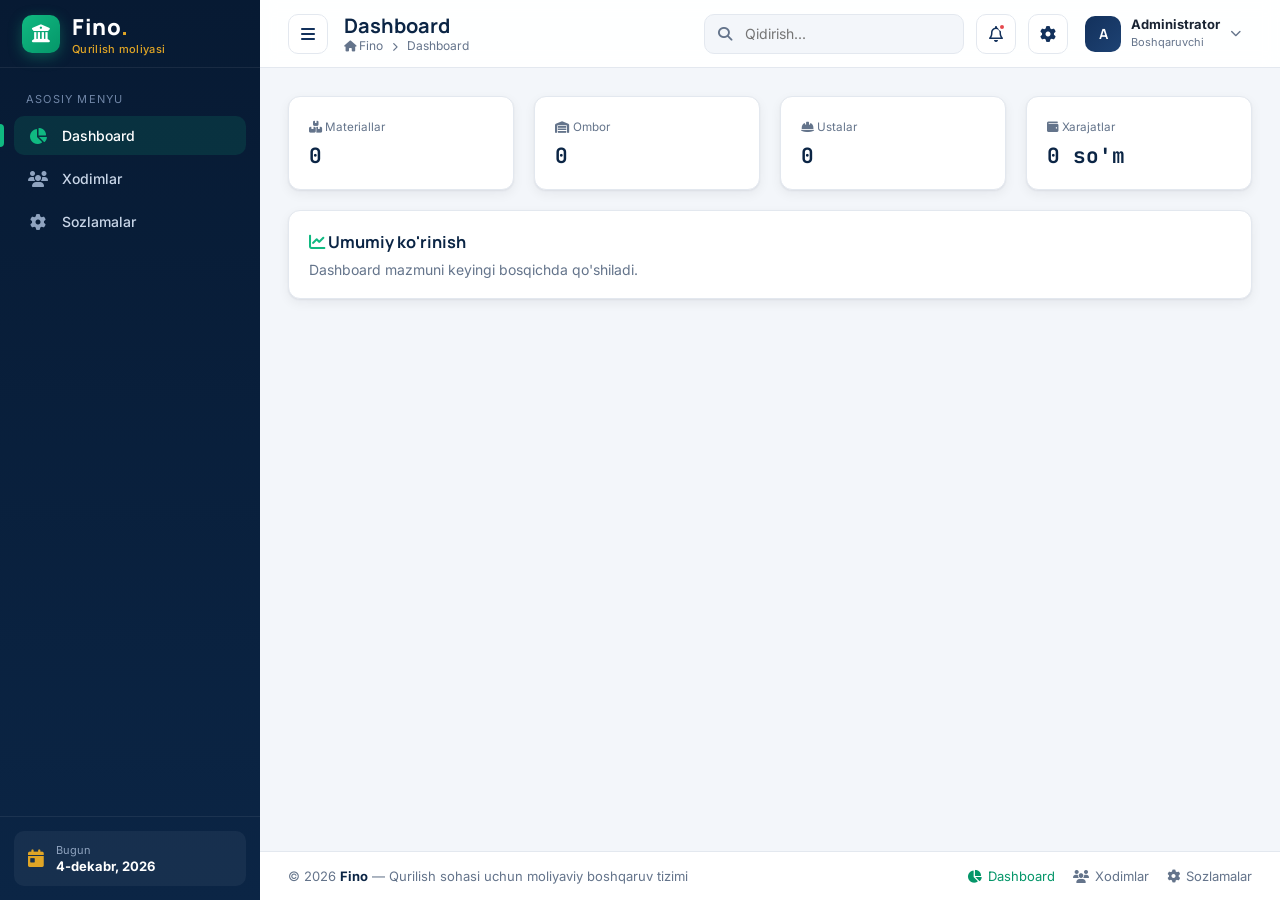
<file: fino/preview.html>
<!DOCTYPE html>
<html lang="uz">
<head>
  <base target="_top">
  <meta charset="UTF-8">
  <meta name="viewport" content="width=device-width, initial-scale=1">
  <title>Fino | Dashboard</title>

  <!-- Google Fonts: Manrope (sarlavhalar), Inter (matn), JetBrains Mono (raqamlar) -->
  <link rel="preconnect" href="https://fonts.googleapis.com">
  <link rel="preconnect" href="https://fonts.gstatic.com" crossorigin>
  <link href="https://fonts.googleapis.com/css2?family=Inter:wght@400;500;600&family=Manrope:wght@600;700;800&family=JetBrains+Mono:wght@500&display=swap" rel="stylesheet">

  <!-- Font Awesome -->
  <link rel="stylesheet" href="https://cdnjs.cloudflare.com/ajax/libs/font-awesome/6.5.2/css/all.min.css">

  <style>
    :root {
      /* Moliya uchun ranglar: chuqur navy + zumrad yashil + oltin aksent */
      --navy-900: #071A33;
      --navy-800: #0B2545;
      --navy-700: #13315C;
      --navy-600: #1D4273;
      --emerald:  #10B981;
      --emerald-d:#059669;
      --gold:     #E0A526;
      --danger:   #E5484D;
      --info:     #3B82F6;

      --bg:       #F3F6FA;
      --surface:  #FFFFFF;
      --border:   #E3E8EF;
      --text:     #1A2433;
      --muted:    #64748B;

      --sidebar-w: 260px;
      --sidebar-w-collapsed: 78px;
      --header-h: 68px;
      --radius: 12px;
      --shadow: 0 1px 2px rgba(16,24,40,.06), 0 4px 12px rgba(16,24,40,.06);
      --ease: .25s cubic-bezier(.4,0,.2,1);
    }

    * { box-sizing: border-box; margin: 0; padding: 0; }
    html, body { height: 100%; }
    body {
      font-family: 'Inter', system-ui, sans-serif;
      font-size: 14px;
      color: var(--text);
      background: var(--bg);
      -webkit-font-smoothing: antialiased;
    }
    a { color: inherit; text-decoration: none; }
    h1, h2, h3, h4 { font-family: 'Manrope', sans-serif; color: var(--navy-800); }
    .num { font-family: 'JetBrains Mono', monospace; }

    /* ================= SIDEBAR ================= */
    .sidebar {
      position: fixed; inset: 0 auto 0 0;
      width: var(--sidebar-w);
      background: linear-gradient(180deg, var(--navy-900) 0%, var(--navy-800) 100%);
      color: #C9D6E8;
      display: flex; flex-direction: column;
      z-index: 50;
      transition: width var(--ease), transform var(--ease);
    }
    .brand {
      height: var(--header-h);
      display: flex; align-items: center; gap: 12px;
      padding: 0 22px;
      border-bottom: 1px solid rgba(255,255,255,.07);
    }
    .brand-logo {
      flex: 0 0 38px; height: 38px; border-radius: 10px;
      display: grid; place-items: center;
      background: linear-gradient(135deg, var(--emerald), var(--emerald-d));
      color: #fff; font-size: 18px;
      box-shadow: 0 4px 14px rgba(16,185,129,.35);
    }
    .brand-name {
      font-family: 'Manrope', sans-serif; font-weight: 800; font-size: 22px;
      color: #fff; letter-spacing: .5px; white-space: nowrap;
    }
    .brand-name span { color: var(--gold); }
    .brand-sub { display: block; font-size: 11px; font-weight: 500; color: #8FA3BF; letter-spacing: .3px; font-family: 'Inter', sans-serif; }

    .nav { flex: 1; overflow-y: auto; padding: 18px 14px; }
    .nav-label {
      font-size: 11px; text-transform: uppercase; letter-spacing: 1.2px;
      color: #6F85A6; padding: 0 12px; margin: 6px 0 10px; white-space: nowrap;
    }
    .nav-link {
      position: relative;
      display: flex; align-items: center; gap: 14px;
      padding: 11px 14px; margin-bottom: 4px;
      border-radius: 10px;
      font-weight: 500; white-space: nowrap;
      transition: background var(--ease), color var(--ease);
    }
    .nav-link i { width: 20px; text-align: center; font-size: 16px; color: #8FA3BF; transition: color var(--ease); }
    .nav-link:hover { background: rgba(255,255,255,.06); color: #fff; }
    .nav-link:hover i { color: #fff; }
    .nav-link.active { background: rgba(16,185,129,.14); color: #fff; }
    .nav-link.active i { color: var(--emerald); }
    .nav-link.active::before {
      content: ''; position: absolute; left: -14px; top: 8px; bottom: 8px;
      width: 4px; border-radius: 0 4px 4px 0; background: var(--emerald);
    }

    .sidebar-footer { padding: 14px; border-top: 1px solid rgba(255,255,255,.07); }
    .sidebar-card {
      background: rgba(255,255,255,.05); border-radius: 10px; padding: 12px 14px;
      display: flex; align-items: center; gap: 12px; white-space: nowrap; overflow: hidden;
    }
    .sidebar-card i { color: var(--gold); font-size: 18px; }
    .sidebar-card small { display: block; color: #8FA3BF; font-size: 11px; }
    .sidebar-card strong { color: #fff; font-size: 13px; }

    /* Collapsed sidebar (desktop) */
    body.collapsed .sidebar { width: var(--sidebar-w-collapsed); }
    body.collapsed .brand { padding: 0 20px; }
    body.collapsed .brand-name,
    body.collapsed .nav-label,
    body.collapsed .nav-link span,
    body.collapsed .sidebar-card div { display: none; }
    body.collapsed .nav-link { justify-content: center; padding: 12px 0; }
    body.collapsed .sidebar-card { justify-content: center; }
    body.collapsed .main { margin-left: var(--sidebar-w-collapsed); }
    /* Tooltip for collapsed mode */
    body.collapsed .nav-link:hover::after {
      content: attr(data-title);
      position: absolute; left: calc(100% + 12px); top: 50%; transform: translateY(-50%);
      background: var(--navy-900); color: #fff; padding: 6px 10px; border-radius: 6px;
      font-size: 12px; box-shadow: var(--shadow);
    }

    /* ================= MAIN / HEADER ================= */
    .main {
      margin-left: var(--sidebar-w);
      min-height: 100vh;
      display: flex; flex-direction: column;
      transition: margin-left var(--ease);
    }
    .header {
      position: sticky; top: 0; z-index: 40;
      height: var(--header-h);
      background: rgba(255,255,255,.92);
      backdrop-filter: blur(8px);
      border-bottom: 1px solid var(--border);
      display: flex; align-items: center; gap: 16px;
      padding: 0 28px;
    }
    .icon-btn {
      width: 40px; height: 40px; border-radius: 10px;
      border: 1px solid var(--border); background: var(--surface);
      display: grid; place-items: center; cursor: pointer;
      color: var(--navy-700); font-size: 16px; position: relative;
      transition: background var(--ease), border-color var(--ease);
    }
    .icon-btn:hover { background: #EEF3F9; border-color: #CFD8E3; }
    .icon-btn .dot {
      position: absolute; top: 8px; right: 9px; width: 8px; height: 8px;
      background: var(--danger); border-radius: 50%; border: 2px solid #fff;
    }
    .page-heading h1 { font-size: 20px; line-height: 1.2; }
    .breadcrumb { font-size: 12px; color: var(--muted); }
    .breadcrumb a:hover { color: var(--emerald-d); }
    .breadcrumb i { font-size: 9px; margin: 0 6px; }

    .header-right { margin-left: auto; display: flex; align-items: center; gap: 12px; }
    .search {
      position: relative; width: 260px;
    }
    .search i { position: absolute; left: 14px; top: 50%; transform: translateY(-50%); color: var(--muted); }
    .search input {
      width: 100%; height: 40px; padding: 0 14px 0 40px;
      border: 1px solid var(--border); border-radius: 10px;
      font: inherit; background: var(--bg); outline: none;
      transition: border-color var(--ease), box-shadow var(--ease), background var(--ease);
    }
    .search input:focus { border-color: var(--emerald); background: #fff; box-shadow: 0 0 0 3px rgba(16,185,129,.15); }

    .user { position: relative; }
    .user-btn {
      display: flex; align-items: center; gap: 10px; cursor: pointer;
      padding: 4px 10px 4px 4px; border-radius: 10px; border: 1px solid transparent;
      background: none; font: inherit; color: inherit;
    }
    .user-btn:hover { background: var(--bg); border-color: var(--border); }
    .avatar {
      width: 36px; height: 36px; border-radius: 10px;
      background: linear-gradient(135deg, var(--navy-700), var(--navy-600));
      color: #fff; display: grid; place-items: center; font-weight: 700; font-family: 'Manrope', sans-serif;
    }
    .user-meta { text-align: left; line-height: 1.2; }
    .user-meta strong { display: block; font-size: 13px; }
    .user-meta small { color: var(--muted); font-size: 11px; }

    .dropdown {
      position: absolute; right: 0; top: calc(100% + 8px);
      min-width: 200px; background: #fff; border: 1px solid var(--border);
      border-radius: 10px; box-shadow: 0 12px 32px rgba(16,24,40,.12);
      padding: 6px; display: none;
    }
    .dropdown.open { display: block; }
    .dropdown a {
      display: flex; align-items: center; gap: 10px; padding: 9px 12px; border-radius: 8px;
    }
    .dropdown a:hover { background: var(--bg); }
    .dropdown a i { width: 16px; color: var(--muted); }
    .dropdown hr { border: 0; border-top: 1px solid var(--border); margin: 6px 0; }
    .dropdown .logout, .dropdown .logout i { color: var(--danger); }

    /* ================= CONTENT ================= */
    .content { flex: 1; padding: 28px; }

    /* Reusable components for page files */
    .card {
      background: var(--surface); border: 1px solid var(--border);
      border-radius: var(--radius); box-shadow: var(--shadow); padding: 20px;
    }
    .grid { display: grid; gap: 20px; }
    .grid-4 { grid-template-columns: repeat(4, minmax(0,1fr)); }
    .grid-2 { grid-template-columns: repeat(2, minmax(0,1fr)); }
    .btn {
      display: inline-flex; align-items: center; gap: 8px;
      height: 40px; padding: 0 16px; border-radius: 10px; border: 1px solid transparent;
      font: 600 14px 'Inter', sans-serif; cursor: pointer;
      transition: background var(--ease), box-shadow var(--ease);
    }
    .btn-primary { background: var(--emerald); color: #fff; }
    .btn-primary:hover { background: var(--emerald-d); box-shadow: 0 4px 12px rgba(16,185,129,.3); }
    .btn-outline { background: #fff; border-color: var(--border); color: var(--navy-700); }
    .btn-outline:hover { background: var(--bg); }
    .form-group { display: flex; flex-direction: column; gap: 6px; margin-bottom: 14px; }
    .form-group label { font-weight: 600; font-size: 13px; color: var(--navy-700); }
    .input-icon { position: relative; }
    .input-icon i { position: absolute; left: 12px; top: 50%; transform: translateY(-50%); color: var(--muted); }
    .input-icon input, .input-icon select {
      width: 100%; height: 40px; padding: 0 12px 0 36px;
      border: 1px solid var(--border); border-radius: 10px; font: inherit; outline: none; background: #fff;
    }
    .input-icon input:focus, .input-icon select:focus { border-color: var(--emerald); box-shadow: 0 0 0 3px rgba(16,185,129,.15); }

    /* ================= FOOTER ================= */
    .footer {
      border-top: 1px solid var(--border); background: var(--surface);
      padding: 16px 28px;
      display: flex; align-items: center; justify-content: space-between; gap: 16px; flex-wrap: wrap;
      color: var(--muted); font-size: 13px;
    }
    .footer strong { color: var(--navy-800); }
    .footer-links { display: flex; gap: 18px; flex-wrap: wrap; }
    .footer-links a { display: inline-flex; align-items: center; gap: 6px; }
    .footer-links a:hover, .footer-links a.active { color: var(--emerald-d); }

    /* ================= LOADER ================= */
    .loader {
      position: fixed; inset: 0; z-index: 100;
      background: rgba(243,246,250,.75); backdrop-filter: blur(2px);
      display: none; place-items: center;
    }
    .loader.show { display: grid; }
    .spinner {
      width: 46px; height: 46px; border-radius: 50%;
      border: 4px solid #D6E0EC; border-top-color: var(--emerald);
      animation: spin .8s linear infinite;
    }
    @keyframes spin { to { transform: rotate(360deg); } }

    .overlay { position: fixed; inset: 0; background: rgba(7,26,51,.45); z-index: 45; display: none; }

    /* ================= RESPONSIVE ================= */
    @media (max-width: 1100px) {
      .grid-4 { grid-template-columns: repeat(2, minmax(0,1fr)); }
      .search { width: 200px; }
    }
    @media (max-width: 860px) {
      .sidebar { transform: translateX(-100%); width: var(--sidebar-w) !important; }
      body.sidebar-open .sidebar { transform: none; }
      body.sidebar-open .overlay { display: block; }
      .main, body.collapsed .main { margin-left: 0; }
      body.collapsed .brand-name, body.collapsed .nav-label,
      body.collapsed .nav-link span, body.collapsed .sidebar-card div { display: initial; }
      body.collapsed .nav-link { justify-content: flex-start; padding: 11px 14px; }
      .search, .user-meta, .breadcrumb { display: none; }
      .header, .content, .footer { padding-left: 16px; padding-right: 16px; }
      .grid-2, .grid-4 { grid-template-columns: 1fr; }
    }
  </style>
</head>
<body>

  <!-- ================= SIDEBAR ================= -->
  <aside class="sidebar" id="sidebar">
    <a class="brand" href="#dashboard" data-page="dashboard">
      <div class="brand-logo"><i class="fa-solid fa-building-columns"></i></div>
      <div class="brand-name">Fino<span>.</span>
        <span class="brand-sub">Qurilish moliyasi</span>
      </div>
    </a>

    <nav class="nav">
      <div class="nav-label">Asosiy menyu</div>
      
        <a href="#dashboard"
           class="nav-link active"
           data-page="dashboard" data-title="Dashboard">
          <i class="fa-solid fa-chart-pie"></i>
          <span>Dashboard</span>
        </a>
      
        <a href="#xodimlar"
           class="nav-link "
           data-page="xodimlar" data-title="Xodimlar">
          <i class="fa-solid fa-users"></i>
          <span>Xodimlar</span>
        </a>
      
        <a href="#sozlamalar"
           class="nav-link "
           data-page="sozlamalar" data-title="Sozlamalar">
          <i class="fa-solid fa-gear"></i>
          <span>Sozlamalar</span>
        </a>
      
    </nav>

    <div class="sidebar-footer">
      <div class="sidebar-card">
        <i class="fa-solid fa-calendar-day"></i>
        <div>
          <small>Bugun</small>
          <strong id="todayDate">—</strong>
        </div>
      </div>
    </div>
  </aside>
  <div class="overlay" id="overlay"></div>

  <!-- ================= MAIN ================= -->
  <div class="main">

    <!-- HEADER -->
    <header class="header">
      <button class="icon-btn" id="menuToggle" title="Menyu">
        <i class="fa-solid fa-bars"></i>
      </button>

      <div class="page-heading">
        <h1>Dashboard</h1>
        <div class="breadcrumb">
          <a href="#dashboard" data-page="dashboard"><i class="fa-solid fa-house" style="font-size:11px;margin:0"></i> Fino</a>
          <i class="fa-solid fa-chevron-right"></i>
          <span>Dashboard</span>
        </div>
      </div>

      <div class="header-right">
        <div class="search">
          <i class="fa-solid fa-magnifying-glass"></i>
          <input type="text" id="globalSearch" placeholder="Qidirish...">
        </div>
        <button class="icon-btn" title="Bildirishnomalar">
          <i class="fa-regular fa-bell"></i><span class="dot"></span>
        </button>
        <a class="icon-btn" href="#sozlamalar" data-page="sozlamalar" title="Sozlamalar">
          <i class="fa-solid fa-gear"></i>
        </a>

        <div class="user">
          <button class="user-btn" id="userBtn">
            <div class="avatar">A</div>
            <div class="user-meta">
              <strong>Administrator</strong>
              <small>Boshqaruvchi</small>
            </div>
            <i class="fa-solid fa-chevron-down" style="font-size:11px;color:var(--muted)"></i>
          </button>
          <div class="dropdown" id="userDropdown">
            
              <a href="#dashboard" data-page="dashboard">
                <i class="fa-solid fa-chart-pie"></i>Dashboard
              </a>
            
              <a href="#xodimlar" data-page="xodimlar">
                <i class="fa-solid fa-users"></i>Xodimlar
              </a>
            
              <a href="#sozlamalar" data-page="sozlamalar">
                <i class="fa-solid fa-gear"></i>Sozlamalar
              </a>
            
            <hr>
            <a href="#" class="logout"><i class="fa-solid fa-right-from-bracket"></i>Chiqish</a>
          </div>
        </div>
      </div>
    </header>

    <!-- PAGE CONTENT (tanlangan sahifa shu yerga joylanadi) -->
    <main class="content" id="content">
      <!-- Dashboard sahifasi: template.html ichiga include() orqali joylanadi -->
<div class="grid grid-4">
  <div class="card"><small style="color:var(--muted)"><i class="fa-solid fa-boxes-stacked"></i> Materiallar</small><h2 class="num" style="margin-top:8px">0</h2></div>
  <div class="card"><small style="color:var(--muted)"><i class="fa-solid fa-warehouse"></i> Ombor</small><h2 class="num" style="margin-top:8px">0</h2></div>
  <div class="card"><small style="color:var(--muted)"><i class="fa-solid fa-helmet-safety"></i> Ustalar</small><h2 class="num" style="margin-top:8px">0</h2></div>
  <div class="card"><small style="color:var(--muted)"><i class="fa-solid fa-wallet"></i> Xarajatlar</small><h2 class="num" style="margin-top:8px">0 so'm</h2></div>
</div>
<div class="card" style="margin-top:20px">
  <h3><i class="fa-solid fa-chart-line" style="color:var(--emerald)"></i> Umumiy ko'rinish</h3>
  <p style="color:var(--muted);margin-top:8px">Dashboard mazmuni keyingi bosqichda qo'shiladi.</p>
</div>

    </main>

    <!-- FOOTER -->
    <footer class="footer">
      <div>&copy; 2026 <strong>Fino</strong> — Qurilish sohasi uchun moliyaviy boshqaruv tizimi</div>
      <div class="footer-links">
        
          <a href="#dashboard" data-page="dashboard"
             class="active">
            <i class="fa-solid fa-chart-pie"></i>Dashboard
          </a>
        
          <a href="#xodimlar" data-page="xodimlar"
             class="">
            <i class="fa-solid fa-users"></i>Xodimlar
          </a>
        
          <a href="#sozlamalar" data-page="sozlamalar"
             class="">
            <i class="fa-solid fa-gear"></i>Sozlamalar
          </a>
        
      </div>
    </footer>
  </div>

  <div class="loader" id="loader"><div class="spinner"></div></div>

  <script>
    (function () {
      var body = document.body;
      var MOBILE = 860;

      // Saqlangan sidebar holati (desktop)
      try { if (localStorage.getItem('fino-collapsed') === '1') body.classList.add('collapsed'); } catch (e) {}

      // Sidebar toggle: desktopda yig'ish, mobilda ochish/yopish
      document.getElementById('menuToggle').addEventListener('click', function () {
        if (window.innerWidth <= MOBILE) {
          body.classList.toggle('sidebar-open');
        } else {
          body.classList.toggle('collapsed');
          try { localStorage.setItem('fino-collapsed', body.classList.contains('collapsed') ? '1' : '0'); } catch (e) {}
        }
      });
      document.getElementById('overlay').addEventListener('click', function () {
        body.classList.remove('sidebar-open');
      });

      // Foydalanuvchi menyusi
      var userBtn = document.getElementById('userBtn');
      var dropdown = document.getElementById('userDropdown');
      userBtn.addEventListener('click', function (e) {
        e.stopPropagation();
        dropdown.classList.toggle('open');
      });
      document.addEventListener('click', function () { dropdown.classList.remove('open'); });

      // Navigatsiya: barcha [data-page] havolalari web-app URL orqali o'tadi.
      // Apps Script iframe ichida ishlaydi, shuning uchun window.top ishlatiladi.
      document.querySelectorAll('a[data-page]').forEach(function (link) {
        link.addEventListener('click', function (e) {
          var href = link.getAttribute('href');
          if (!href || e.ctrlKey || e.metaKey || e.shiftKey) return; // yangi tabda ochishga ruxsat
          e.preventDefault();
          document.getElementById('loader').classList.add('show');
          window.top.location.href = href;
        });
      });

      // Bugungi sana
      var d = new Date();
      var months = ['yanvar','fevral','mart','aprel','may','iyun','iyul','avgust','sentabr','oktabr','noyabr','dekabr'];
      document.getElementById('todayDate').textContent = d.getDate() + '-' + months[d.getMonth()] + ', ' + d.getFullYear();
    })();

    /** Raqamlarni so'm formatida chiqarish uchun umumiy yordamchi (sahifalarda ishlatish uchun). */
    function formatMoney(n) {
      return new Intl.NumberFormat('uz-UZ').format(Math.round(Number(n) || 0)) + " so'm";
    }
  </script>
</body>
</html>
</file>
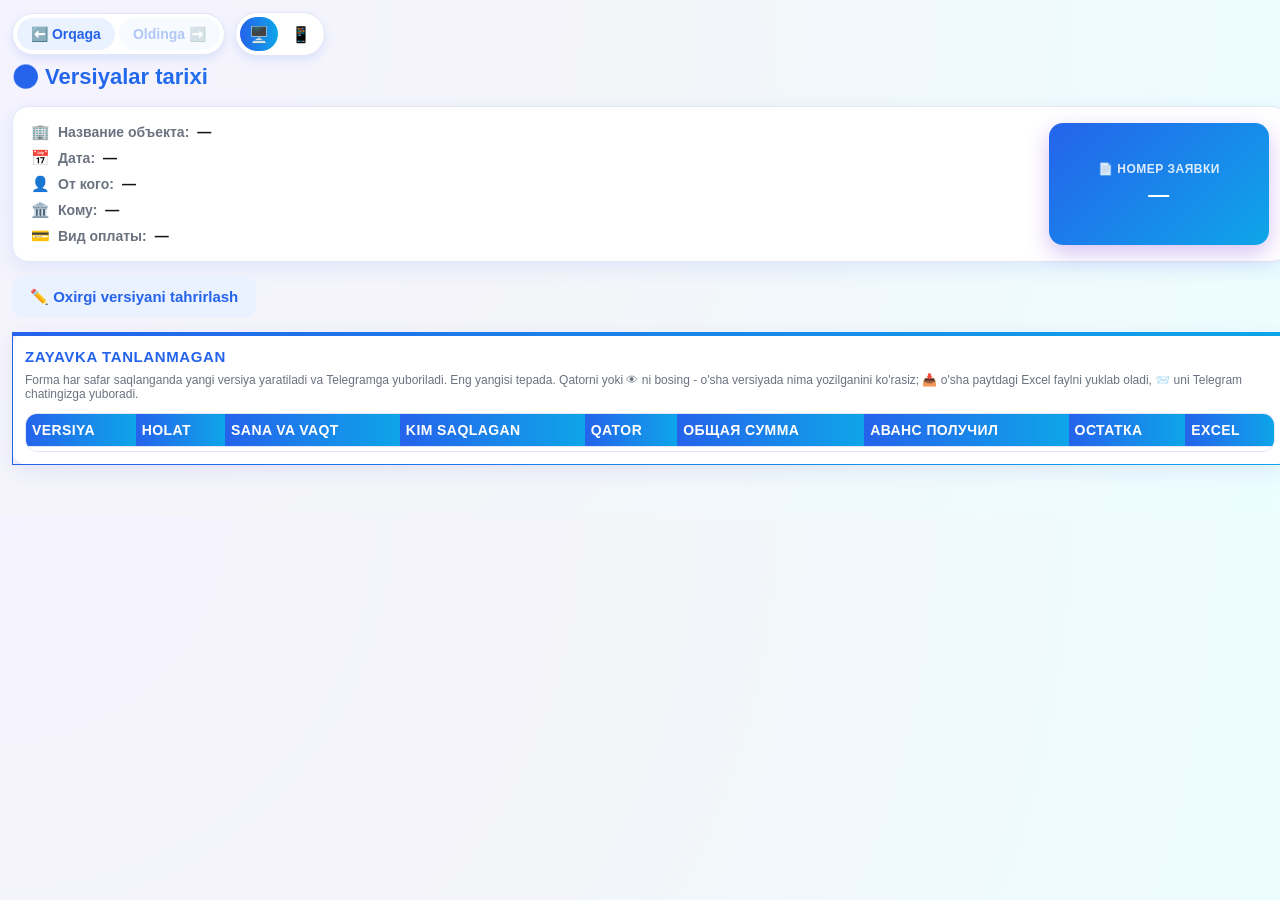
<file: zayavka-bot/webapp/history.html>
<!DOCTYPE html>
<html lang="uz">
<head>
<meta charset="UTF-8" />
<meta name="viewport" content="width=device-width, initial-scale=1.0, maximum-scale=1.0, user-scalable=no" />
<title>Versiyalar tarixi</title>
<script src="https://telegram.org/js/telegram-web-app.js"></script>
<link rel="stylesheet" href="css/style.css?v=42" />
</head>
<body>
<div class="page wide">

  <div class="view-toggle-row">
    <div class="nav-buttons">
      <button type="button" class="nav-btn" id="navBackBtn" title="Oldingi sahifaga qaytish">⬅️ Orqaga</button>
      <button type="button" class="nav-btn" id="navForwardBtn" title="Keyingi sahifaga o'tish">Oldinga ➡️</button>
    </div>
    <div class="view-toggle">
      <button type="button" class="view-btn" id="viewDesktopBtn" title="Kompyuter versiyasi">🖥️</button>
      <button type="button" class="view-btn" id="viewMobileBtn" title="Mobil versiya">📱</button>
    </div>
  </div>

  <h1>🕘 Versiyalar tarixi</h1>

  <div class="summary-card">
    <div class="summary-fields">
      <div class="s-field"><span class="s-icon">🏢</span><span class="s-label">Название объекта:</span><span class="s-value" id="hObject">—</span></div>
      <div class="s-field"><span class="s-icon">📅</span><span class="s-label">Дата:</span><span class="s-value" id="hDate">—</span></div>
      <div class="s-field"><span class="s-icon">👤</span><span class="s-label">От кого:</span><span class="s-value" id="hFrom">—</span></div>
      <div class="s-field"><span class="s-icon">🏛️</span><span class="s-label">Кому:</span><span class="s-value" id="hKomu">—</span></div>
      <div class="s-field"><span class="s-icon">💳</span><span class="s-label">Вид оплаты:</span><span class="s-value" id="hPayment">—</span></div>
    </div>
    <div class="number-box">
      <div class="number-label">📄 Номер заявки</div>
      <div class="value" id="hNumber">—</div>
    </div>
  </div>

  <div class="actions-row" style="margin:0 0 14px;">
    <button class="btn btn-secondary" id="editBtn" type="button">✏️ Oxirgi versiyani tahrirlash</button>
  </div>

  <div class="card table-card">
    <h2 id="versionCount">Yuklanmoqda...</h2>
    <p class="hint">Forma har safar saqlanganda yangi versiya yaratiladi va Telegramga yuboriladi. Eng yangisi tepada. Qatorni yoki 👁 ni bosing - o'sha versiyada nima yozilganini ko'rasiz; 📥 o'sha paytdagi Excel faylni yuklab oladi, 📨 uni Telegram chatingizga yuboradi.</p>
    <div class="table-wrap">
      <table id="versionTable">
        <thead>
          <tr>
            <th>Versiya</th>
            <th>Holat</th>
            <th>Sana va vaqt</th>
            <th>Kim saqlagan</th>
            <th>Qator</th>
            <th>Общая сумма</th>
            <th>Аванс получил</th>
            <th>Остатка</th>
            <th>Excel</th>
          </tr>
        </thead>
        <tbody id="versionBody"></tbody>
      </table>
    </div>
    <div class="scroll-hint">👉 Jadvalni to'liq ko'rish uchun chapga-o'ngga suring</div>
  </div>
</div>

<script src="js/common.js?v=37"></script>
<script src="js/history.js?v=2"></script>
</body>
</html>
</file>
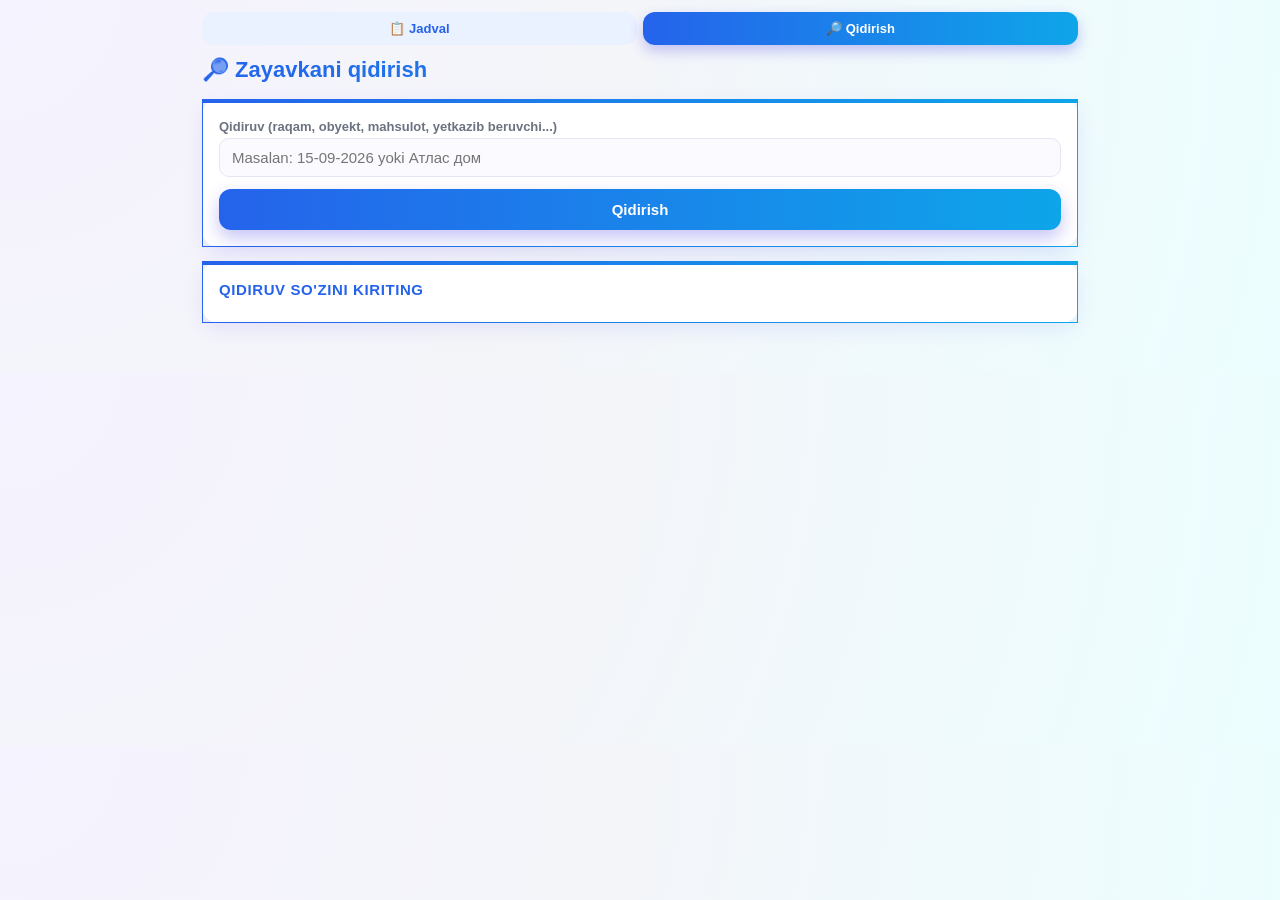
<file: zayavka-bot/webapp/search.html>
<!DOCTYPE html>
<html lang="uz">
<head>
<meta charset="UTF-8" />
<meta name="viewport" content="width=device-width, initial-scale=1.0, maximum-scale=1.0, user-scalable=no" />
<title>Zayavkani qidirish</title>
<script src="https://telegram.org/js/telegram-web-app.js"></script>
<link rel="stylesheet" href="css/style.css?v=4" />
</head>
<body>
<div class="page">

  <div class="tabs">
    <a href="table.html">📋 Jadval</a>
    <a class="active" href="search.html">🔎 Qidirish</a>
  </div>

  <h1>🔎 Zayavkani qidirish</h1>

  <div class="card">
    <div class="field">
      <label>Qidiruv (raqam, obyekt, mahsulot, yetkazib beruvchi...)</label>
      <input type="text" id="searchInput" placeholder="Masalan: 15-09-2026 yoki Атлас дом" />
    </div>
    <div class="actions-row">
      <button class="btn btn-primary" id="searchBtn" type="button">Qidirish</button>
    </div>
  </div>

  <div class="card">
    <h2 id="resultCount">Qidiruv so'zini kiriting</h2>
    <div id="listContainer"></div>
  </div>
</div>

<div class="modal-backdrop" id="modalBackdrop">
  <div class="modal">
    <button class="modal-close" id="modalClose">✕</button>
    <div id="modalContent"></div>
  </div>
</div>

<script src="js/common.js?v=37"></script>
<script src="js/search.js?v=4"></script>
</body>
</html>
</file>
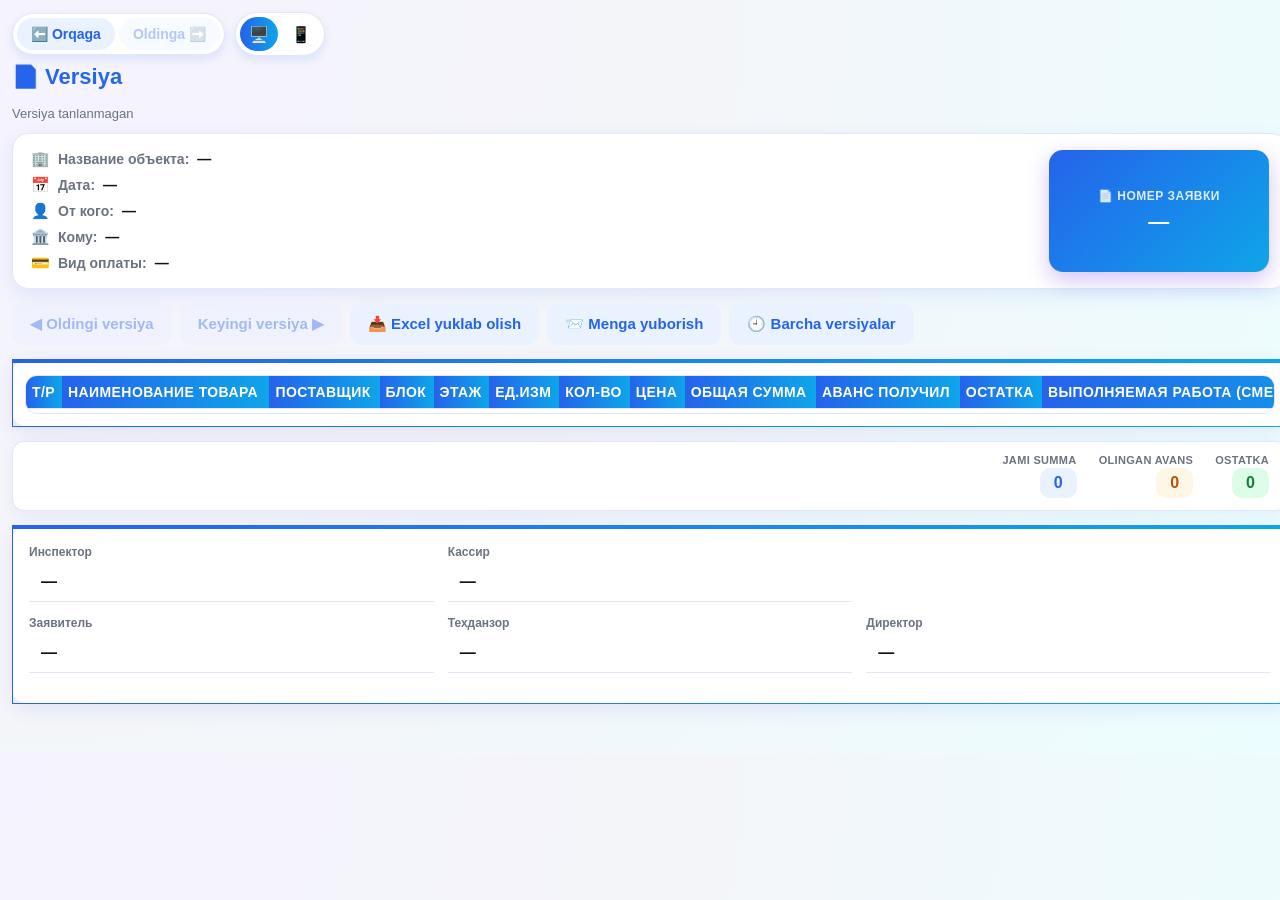
<file: zayavka-bot/webapp/version.html>
<!DOCTYPE html>
<html lang="uz">
<head>
<meta charset="UTF-8" />
<meta name="viewport" content="width=device-width, initial-scale=1.0, maximum-scale=1.0, user-scalable=no" />
<title>Versiya</title>
<script src="https://telegram.org/js/telegram-web-app.js"></script>
<link rel="stylesheet" href="css/style.css?v=42" />
</head>
<body>
<div class="page wide">

  <div class="view-toggle-row">
    <div class="nav-buttons">
      <button type="button" class="nav-btn" id="navBackBtn" title="Oldingi sahifaga qaytish">⬅️ Orqaga</button>
      <button type="button" class="nav-btn" id="navForwardBtn" title="Keyingi sahifaga o'tish">Oldinga ➡️</button>
    </div>
    <div class="view-toggle">
      <button type="button" class="view-btn" id="viewDesktopBtn" title="Kompyuter versiyasi">🖥️</button>
      <button type="button" class="view-btn" id="viewMobileBtn" title="Mobil versiya">📱</button>
    </div>
  </div>

  <h1 id="pageTitle">📄 Versiya</h1>
  <p class="version-meta" id="versionMeta">Yuklanmoqda...</p>

  <div class="summary-card">
    <div class="summary-fields">
      <div class="s-field"><span class="s-icon">🏢</span><span class="s-label">Название объекта:</span><span class="s-value" id="hObject">—</span></div>
      <div class="s-field"><span class="s-icon">📅</span><span class="s-label">Дата:</span><span class="s-value" id="hDate">—</span></div>
      <div class="s-field"><span class="s-icon">👤</span><span class="s-label">От кого:</span><span class="s-value" id="hFrom">—</span></div>
      <div class="s-field"><span class="s-icon">🏛️</span><span class="s-label">Кому:</span><span class="s-value" id="hKomu">—</span></div>
      <div class="s-field"><span class="s-icon">💳</span><span class="s-label">Вид оплаты:</span><span class="s-value" id="hPayment">—</span></div>
    </div>
    <div class="number-box">
      <div class="number-label">📄 Номер заявки</div>
      <div class="value" id="hNumber">—</div>
    </div>
  </div>

  <div class="version-step">
    <button class="btn btn-secondary" id="prevVerBtn" type="button">◀ Oldingi versiya</button>
    <button class="btn btn-secondary" id="nextVerBtn" type="button">Keyingi versiya ▶</button>
    <button class="btn btn-secondary" id="downloadBtn" type="button">📥 Excel yuklab olish</button>
    <button class="btn btn-secondary" id="sendBtn" type="button">📨 Menga yuborish</button>
    <button class="btn btn-secondary" id="historyBtn" type="button">🕘 Barcha versiyalar</button>
  </div>

  <div class="card table-card">
    <div class="table-wrap">
      <table id="versionItemsTable">
        <thead>
          <tr>
            <th>т/р</th>
            <th>Наименование товара</th>
            <th>Поставщик</th>
            <th>Блок</th>
            <th>Этаж</th>
            <th>Ед.изм</th>
            <th>Кол-во</th>
            <th>Цена</th>
            <th>Общая сумма</th>
            <th>Аванс получил</th>
            <th>Остатка</th>
            <th>Выполняемая работа (сметная группа)</th>
            <th>Комментарие</th>
          </tr>
        </thead>
        <tbody id="itemsBody"></tbody>
      </table>
    </div>
    <div class="scroll-hint">👉 Jadvalni to'liq ko'rish uchun chapga-o'ngga suring</div>
  </div>

  <div class="totals-bar">
    <div class="totals-item">
      <span class="totals-item-label">Jami summa</span>
      <span class="totals-value" id="totalSumma">0</span>
    </div>
    <div class="totals-item">
      <span class="totals-item-label">Olingan avans</span>
      <span class="totals-value totals-orange" id="totalAvans">0</span>
    </div>
    <div class="totals-item">
      <span class="totals-item-label">Ostatka</span>
      <span class="totals-value totals-green" id="totalQoldiq">0</span>
    </div>
  </div>

  <div class="card approval-card">
    <div class="approval-grid">
      <div class="approval-field">
        <label>Инспектор</label>
        <div class="approval-readonly" id="aInspector">—</div>
      </div>
      <div class="approval-field">
        <label>Кассир</label>
        <div class="approval-readonly" id="aCashier">—</div>
      </div>
      <div class="approval-spacer" aria-hidden="true"></div>
      <div class="approval-field">
        <label>Заявитель</label>
        <div class="approval-readonly" id="aFrom">—</div>
      </div>
      <div class="approval-field">
        <label>Техданзор</label>
        <div class="approval-readonly" id="aTech">—</div>
      </div>
      <div class="approval-field">
        <label>Директор</label>
        <div class="approval-readonly" id="aDirector">—</div>
      </div>
    </div>
  </div>
</div>

<script src="js/common.js?v=37"></script>
<script src="js/version.js?v=1"></script>
</body>
</html>
</file>
<file: zayavka-bot/webapp/css/style.css>
:root {
  /* Deliberately NOT tied to Telegram's --tg-theme-* variables: in dark
     mode those turn text near-white, which goes invisible against this
     form's hardcoded light field backgrounds. The form should always look
     like a plain, minimalist document - black text on white/light fields -
     regardless of the viewer's Telegram theme. */
  --tg-bg: #f4f5f9;
  --tg-text: #111214;
  --tg-hint: #6b7280;
  --tg-link: #2563eb;
  --tg-button: #2563eb;
  --tg-button-text: #ffffff;
  --tg-secondary-bg: #ffffff;

  --grad-start: #2563eb;
  --grad-end: #0ea5e9;
  --accent: #2563eb;
  --accent-soft: #eaf1ff;
  --success: #10b981;
  --warning: #f59e0b;
  --border: #e3e6f5;
  --danger: #ef4444;
  --radius: 16px;
}

* { box-sizing: border-box; }

body {
  margin: 0;
  font-family: -apple-system, BlinkMacSystemFont, "Segoe UI", Roboto, Helvetica, Arial, sans-serif;
  background: radial-gradient(circle at top left, #f5f3ff 0%, var(--tg-bg) 45%, #ecfeff 100%);
  color: var(--tg-text);
  padding-bottom: 24px;
}

.page {
  max-width: 900px;
  margin: 0 auto;
  padding: 12px;
}

.page.wide {
  max-width: 1600px;
}

h1 {
  font-size: 22px;
  margin: 8px 0 16px;
  font-weight: 800;
  background: linear-gradient(90deg, var(--grad-start), var(--grad-end));
  -webkit-background-clip: text;
  background-clip: text;
  color: transparent;
}

h2 {
  font-size: 15px;
  margin: 0 0 8px;
  color: var(--accent);
  text-transform: uppercase;
  letter-spacing: 0.04em;
  font-weight: 800;
}

.card {
  background: var(--tg-secondary-bg);
  border-radius: var(--radius);
  padding: 16px;
  margin-bottom: 14px;
  box-shadow: 0 6px 20px rgba(79, 70, 229, 0.10);
  border: 1px solid var(--border);
  border-top: 4px solid transparent;
  border-image: linear-gradient(90deg, var(--grad-start), var(--grad-end)) 1;
}

.form-grid {
  display: grid;
  grid-template-columns: 1fr;
  gap: 16px;
}

@media (min-width: 700px) {
  .form-grid {
    grid-template-columns: 2fr 1fr;
  }
}

.field {
  margin-bottom: 12px;
}

.field:last-child { margin-bottom: 0; }

label {
  display: block;
  font-size: 13px;
  color: var(--tg-hint);
  margin-bottom: 4px;
  font-weight: 600;
}

input, select, textarea {
  width: 100%;
  padding: 10px 12px;
  font-size: 15px;
  border: 1.5px solid var(--border);
  border-radius: 10px;
  background: #fbfbff;
  color: var(--tg-text);
  font-family: inherit;
  transition: border-color 0.15s ease, box-shadow 0.15s ease;
}

input:focus, select:focus, textarea:focus {
  outline: none;
  border-color: var(--accent);
  box-shadow: 0 0 0 3px rgba(79, 70, 229, 0.15);
}

input:disabled, input[readonly] {
  background: #eceef1;
  color: var(--tg-hint);
}

.number-box {
  text-align: center;
  padding: 20px 10px;
  border-radius: 14px;
  background: linear-gradient(135deg, var(--grad-start), var(--grad-end));
  box-shadow: 0 8px 22px rgba(109, 40, 217, 0.28);
}

.number-box .value {
  font-size: 21px;
  font-weight: 800;
  letter-spacing: 0.02em;
  word-break: break-all;
  color: #ffffff;
}

.table-wrap {
  overflow-x: auto;
  border: 1px solid var(--border);
  border-radius: 12px;
  scrollbar-width: auto;
  scrollbar-color: var(--accent) var(--accent-soft);
  padding-bottom: 4px;
}

/* Always-visible, thick, colored scrollbar - the thin default OS one was
   easy to miss, especially on the wide items table. */
.table-wrap::-webkit-scrollbar {
  height: 12px;
}
.table-wrap::-webkit-scrollbar-track {
  background: var(--accent-soft);
  border-radius: 8px;
}
.table-wrap::-webkit-scrollbar-thumb {
  background: var(--accent);
  border-radius: 8px;
  border: 2px solid var(--accent-soft);
}
.table-wrap::-webkit-scrollbar-thumb:hover {
  background: var(--grad-start);
}

table {
  border-collapse: collapse;
  width: 100%;
  min-width: 1750px;
  font-size: 15px;
}

th, td {
  border-bottom: 1px solid var(--border);
  padding: 8px 6px;
  text-align: left;
  white-space: nowrap;
}

tbody tr:nth-child(even) { background: #f8f8ff; }
tbody tr:hover { background: var(--accent-soft); }

th {
  background: linear-gradient(90deg, var(--grad-start), var(--grad-end));
  position: sticky;
  top: 0;
  font-weight: 700;
  color: #ffffff;
  font-size: 14px;
  text-transform: uppercase;
  letter-spacing: 0.03em;
  white-space: normal;
}

/* Цена (8th column) and Аванс получил (10th column) sized to match */
#itemsTable th:nth-child(8), #itemsTable td:nth-child(8),
#itemsTable th:nth-child(10), #itemsTable td:nth-child(10) {
  width: 120px;
}

/* Наименование товара (2nd) and Выполняемая работа / смётная группа (12th) - 2x wider */
#itemsTable th:nth-child(2), #itemsTable td:nth-child(2) {
  min-width: 320px;
}
#itemsTable th:nth-child(12), #itemsTable td:nth-child(12) {
  min-width: 320px;
}

/* Сметная группа is mandatory (see highlightMissingWorkType in items_form.js) */
.required-star { color: var(--danger); font-weight: 800; }
.field-required-missing {
  border-color: var(--danger) !important;
  background: #fff1f1 !important;
  box-shadow: 0 0 0 2px rgba(239, 68, 68, 0.15);
}
.field-required-missing::placeholder { color: var(--danger); opacity: 0.7; }

td input, td textarea, td select {
  min-width: 90px;
  padding: 6px 8px;
  font-size: 15px;
  border-radius: 8px;
}

td.narrow input, td.narrow select { min-width: 55px; }
td.total-cell input { min-width: 110px; font-weight: 700; }
td.total-cell input { background: #fff7e6; color: #b45309; }
td.remainder-cell input { background: #dcfce7; color: #15803d; }

.row-actions { text-align: center; width: 36px; }

/* --- Zayavkalar jadvali (table.html): one row per saved zayavka / Excel file --- */
.result-head {
  display: flex;
  align-items: center;
  justify-content: space-between;
  gap: 10px;
  flex-wrap: wrap;
  margin-bottom: 6px;
}
.result-head h2 { margin: 0; }
.export-summary { font-size: 14px; line-height: 1.9; margin-bottom: 8px; }
.export-summary b { color: var(--accent); }
.export-status { min-height: 22px; margin: 6px 0 12px; font-size: 14px; font-weight: 700; }
.export-status.info { color: var(--accent); }
.export-status.ok { color: #15803d; }
.export-status.error { color: #b91c1c; }
#zayavkaTable { min-width: 1450px; }

/* "Back-up qilish" dialog: archive months (folders) and their files */
.backup-list { max-height: 50vh; overflow-y: auto; border: 1px solid var(--border); border-radius: 12px; }
.backup-month { border-bottom: 1px solid var(--border); }
.backup-month:last-child { border-bottom: none; }
.backup-month > summary {
  display: flex; align-items: center; gap: 10px; padding: 10px 12px;
  font-weight: 700; cursor: pointer; list-style: none;
}
.backup-month > summary::-webkit-details-marker { display: none; }
.backup-month > summary .count { margin-left: auto; font-weight: 600; font-size: 13px; color: var(--tg-hint); }
.backup-file { display: flex; align-items: center; gap: 10px; padding: 7px 12px 7px 34px; font-size: 14px; }
.backup-file .name { flex: 1; min-width: 0; word-break: break-all; }
.backup-badge { flex-shrink: 0; font-size: 12px; font-weight: 700; padding: 2px 8px; border-radius: 999px; }
.backup-badge.in { background: #e5e7eb; color: #4b5563; }
.backup-badge.out { background: #dcfce7; color: #15803d; }
.backup-list input[type="checkbox"] { width: 18px; height: 18px; flex-shrink: 0; }
.creator-chip {
  display: inline-block;
  padding: 3px 9px;
  border-radius: 999px;
  font-size: 12px;
  font-weight: 700;
  background: var(--accent-soft);
  color: var(--accent);
  white-space: nowrap;
}
.creator-chip.creator-me { background: #dcfce7; color: #166534; }
#zayavkaTable tbody tr.clickable { cursor: pointer; }
#zayavkaTable td.right, #zayavkaTable tfoot td.right { text-align: right; }
#zayavkaTable td.strong { font-weight: 800; color: #15803d; }
#zayavkaTable td.num-cell { font-weight: 800; color: var(--accent); }
#zayavkaTable td.empty { text-align: center; }
#zayavkaTable tfoot td {
  font-weight: 800;
  background: var(--accent-soft);
  color: var(--accent);
  border-top: 2px solid var(--accent);
}
/* --- Versiyalar tarixi (history.html) --- */
#versionTable { min-width: 1000px; }
#versionTable tbody tr.clickable { cursor: pointer; }
#versionTable td.right { text-align: right; }
#versionTable td.strong { font-weight: 800; color: #15803d; }
#versionTable tbody tr.latest-row td { background: var(--accent-soft); }
.ver-badge {
  display: inline-block;
  padding: 3px 10px;
  border-radius: 999px;
  background: var(--accent);
  color: #ffffff;
  font-weight: 800;
  font-size: 13px;
  white-space: nowrap;
}
.ver-latest {
  display: inline-block;
  margin-left: 6px;
  padding: 2px 8px;
  border-radius: 999px;
  background: #dcfce7;
  color: #15803d;
  font-weight: 800;
  font-size: 11px;
  text-transform: uppercase;
}

.row-btns { white-space: nowrap; }
.tbl-btn {
  border: 1px solid var(--border);
  background: var(--tg-secondary-bg);
  border-radius: 8px;
  padding: 4px 8px;
  font-size: 16px;
  cursor: pointer;
}
.tbl-btn:hover { background: var(--accent-soft); }
.tbl-btn:disabled { opacity: 0.5; cursor: default; }

.tbl-del.confirming {
  background: var(--danger);
  border-color: var(--danger);
  color: #ffffff;
  font-size: 12px;
  font-weight: 700;
}

.btn {
  display: inline-flex;
  align-items: center;
  justify-content: center;
  gap: 6px;
  padding: 12px 18px;
  border-radius: 12px;
  border: none;
  font-size: 15px;
  font-weight: 700;
  cursor: pointer;
  transition: transform 0.1s ease, box-shadow 0.15s ease;
}

.btn:active { transform: scale(0.98); }

.btn-primary {
  background: linear-gradient(90deg, var(--grad-start), var(--grad-end));
  color: #ffffff;
  width: 100%;
  box-shadow: 0 8px 18px rgba(79, 70, 229, 0.32);
}

.btn-secondary {
  background: var(--accent-soft);
  color: var(--accent);
}

.btn-block {
  width: 100%;
  margin-top: 10px;
}

.btn-danger {
  background: transparent;
  color: var(--danger);
  padding: 4px 8px;
  font-size: 18px;
}

/* ⠿ drag handle in the list "manage" modals (drag a row to reorder) */
.drag-handle {
  cursor: grab;
  touch-action: none;   /* a drag on the handle moves the row instead of scrolling */
  user-select: none;
  color: var(--tg-hint);
  font-size: 20px;
  padding: 4px 6px;
  flex-shrink: 0;
}
.list-item.dragging {
  opacity: 0.85;
  box-shadow: 0 8px 22px rgba(79, 70, 229, 0.35);
  background: var(--accent-soft);
  cursor: grabbing;
}

/* ✏️ / ✓ / ✕ in the list "manage" modals - same small icon button as 🗑️ */
.btn-edit {
  background: transparent;
  color: var(--accent);
  padding: 4px 8px;
  font-size: 18px;
}

/* Second-tap delete confirmation (e.g. Postavshiklar ro'yxatini boshqarish) */
.btn-danger.confirming {
  background: var(--danger);
  color: #ffffff;
  font-size: 12px;
  font-weight: 700;
  padding: 6px 10px;
  border-radius: 8px;
}

/* Full-size red CTA (e.g. "Saqlamasdan chiqish" on the unsaved-changes card)
   - .btn-danger above is a small transparent icon button, not meant for this. */
.btn-outline-danger {
  background: #ffffff;
  color: var(--danger);
  border: 1.5px solid var(--danger);
}
.btn-outline-danger.confirming {
  background: var(--danger);
  color: #ffffff;
}

/* "Saqlanmagan qoralama topildi" card on items.html (setupDraftBanner) */
.draft-banner {
  display: flex;
  flex-wrap: wrap;
  align-items: center;
  justify-content: space-between;
  gap: 10px;
  background: #fef3c7;
  border: 1.5px solid #f59e0b;
  border-radius: 14px;
  padding: 12px 16px;
  margin-bottom: 14px;
}
.draft-text { flex: 1 1 240px; font-size: 14px; color: #7c2d12; line-height: 1.4; }
.draft-actions { display: flex; gap: 8px; flex-wrap: wrap; }
.draft-actions .btn { width: auto; padding: 9px 14px; font-size: 13px; }

.actions-row {
  display: flex;
  gap: 8px;
  margin-top: 10px;
}

.table-card .actions-row { flex-wrap: wrap; }

.hint {
  font-size: 12px;
  color: var(--tg-hint);
  margin-top: 6px;
}

.toast {
  position: fixed;
  left: 50%;
  bottom: 20px;
  transform: translateX(-50%);
  background: linear-gradient(90deg, var(--grad-start), var(--grad-end));
  color: #fff;
  padding: 11px 20px;
  border-radius: 20px;
  font-size: 14px;
  font-weight: 600;
  opacity: 0;
  pointer-events: none;
  transition: opacity 0.25s ease;
  z-index: 50;
  max-width: 90%;
  text-align: center;
  box-shadow: 0 8px 20px rgba(79, 70, 229, 0.35);
}
.toast.show { opacity: 1; }
.toast.error { background: linear-gradient(90deg, #ef4444, #f97316); box-shadow: 0 8px 20px rgba(239, 68, 68, 0.35); }

.filters {
  display: grid;
  grid-template-columns: 1fr;
  gap: 10px;
}
@media (min-width: 600px) {
  .filters { grid-template-columns: repeat(2, 1fr); }
}

.list-item {
  padding: 12px 14px;
  border: 1px solid var(--border);
  border-left: 4px solid var(--accent);
  border-radius: 12px;
  margin-bottom: 8px;
  cursor: pointer;
  background: var(--tg-secondary-bg);
  transition: transform 0.1s ease, box-shadow 0.15s ease;
}
.list-item:hover { background: var(--accent-soft); box-shadow: 0 6px 16px rgba(79, 70, 229, 0.15); transform: translateY(-1px); }
.list-item .number { font-weight: 800; color: var(--accent); }
.list-item .meta { font-size: 13px; color: var(--tg-hint); margin-top: 4px; }

.empty {
  text-align: center;
  color: var(--tg-hint);
  padding: 30px 10px;
}

.modal-backdrop {
  display: none;
  position: fixed;
  inset: 0;
  background: rgba(30, 27, 75, 0.45);
  z-index: 40;
  align-items: flex-end;
}
.modal-backdrop.show { display: flex; }
.modal {
  background: var(--tg-secondary-bg);
  width: 100%;
  max-height: 85vh;
  overflow-y: auto;
  border-radius: 20px 20px 0 0;
  padding: 18px;
  box-shadow: 0 -10px 30px rgba(79, 70, 229, 0.25);
}
.modal-close {
  float: right;
  background: none;
  border: none;
  font-size: 20px;
  color: var(--tg-hint);
  cursor: pointer;
}

.tabs {
  display: flex;
  gap: 6px;
  margin-bottom: 12px;
}
.tabs a {
  flex: 1;
  text-align: center;
  padding: 9px;
  border-radius: 12px;
  background: var(--accent-soft);
  color: var(--accent);
  text-decoration: none;
  font-size: 13px;
  font-weight: 700;
}
.tabs a.active {
  background: linear-gradient(90deg, var(--grad-start), var(--grad-end));
  color: #ffffff;
  box-shadow: 0 6px 14px rgba(79, 70, 229, 0.3);
}

/* Kirish / Ro'yxatdan o'tish tabs on the access card (table.html) */
.auth-tabs {
  display: flex;
  gap: 6px;
  margin-bottom: 14px;
}
.auth-tab {
  flex: 1;
  text-align: center;
  padding: 10px;
  border: none;
  border-radius: 12px;
  background: var(--accent-soft);
  color: var(--accent);
  font-size: 13px;
  font-weight: 700;
  cursor: pointer;
}
.auth-tab.active {
  background: linear-gradient(90deg, var(--grad-start), var(--grad-end));
  color: #ffffff;
  box-shadow: 0 6px 14px rgba(79, 70, 229, 0.3);
}
.auth-pane .field:last-of-type { margin-bottom: 14px; }

.spinner {
  text-align: center;
  padding: 20px;
  color: var(--tg-hint);
}

/* --- Document-style summary header (object/date/from/komu/payment + number) --- */
.summary-card {
  display: flex;
  flex-wrap: wrap;
  gap: 16px;
  align-items: stretch;
  background: var(--tg-secondary-bg);
  border-radius: var(--radius);
  padding: 16px 18px;
  margin-bottom: 14px;
  box-shadow: 0 6px 20px rgba(37, 99, 235, 0.10);
  border: 1px solid var(--border);
}

.summary-fields {
  flex: 1 1 320px;
  display: flex;
  flex-direction: column;
  gap: 8px;
  justify-content: center;
}

.s-field {
  display: flex;
  align-items: baseline;
  gap: 8px;
  font-size: 14px;
}

.s-icon { font-size: 15px; }
.s-label { color: var(--tg-hint); font-weight: 600; white-space: nowrap; }
.s-value { color: var(--tg-text); font-weight: 700; }

.summary-card .number-box {
  flex: 0 0 220px;
  display: flex;
  flex-direction: column;
  align-items: center;
  justify-content: center;
  gap: 6px;
  background: linear-gradient(135deg, var(--grad-start), var(--grad-end));
  margin: 0;
}

.number-label {
  font-size: 12px;
  font-weight: 700;
  color: rgba(255, 255, 255, 0.85);
  text-transform: uppercase;
  letter-spacing: 0.04em;
}

.table-card { padding: 12px; }

/* --- Live running totals footer: Jami summa / Olingan avans / Ostatka --- */
.totals-bar {
  display: flex;
  flex-wrap: wrap;
  align-items: center;
  justify-content: flex-end;
  gap: 22px;
  background: var(--tg-secondary-bg);
  border: 1px solid var(--border);
  border-radius: 12px;
  padding: 12px 18px;
  margin-bottom: 14px;
  box-shadow: 0 4px 14px rgba(37, 99, 235, 0.08);
}

.totals-item {
  display: flex;
  flex-direction: column;
  align-items: flex-end;
  gap: 2px;
}

/* Shows the FULL text of whichever item-table cell is focused - a narrow
   column input can hide most of a long Наименование/Комментарие/Сметная
   группа value behind its own scroll, so this mirrors it in full, live, as
   you type. Sits in the totals bar's own left-over space (it left-justifies
   while the totals stay right-justified, so nothing new needed adding). */
.cell-preview {
  flex: 1 1 220px;
  min-width: 0;
  display: flex;
  flex-direction: column;
  gap: 2px;
  padding-right: 16px;
  margin-right: 4px;
  border-right: 1px solid var(--border);
}
.cell-preview-label {
  font-size: 11px;
  font-weight: 700;
  color: var(--tg-hint);
  text-transform: uppercase;
  letter-spacing: 0.03em;
}
.cell-preview-text {
  font-size: 15px;
  font-weight: 700;
  color: var(--tg-text);
  white-space: normal;
  word-break: break-word;
  line-height: 1.35;
}
.cell-preview.empty .cell-preview-text {
  font-weight: 400;
  font-style: italic;
  color: var(--tg-hint);
}

.totals-item-label {
  font-size: 11px;
  font-weight: 700;
  color: var(--tg-hint);
  text-transform: uppercase;
  letter-spacing: 0.03em;
}

.totals-value {
  font-weight: 800;
  font-size: 16px;
  padding: 6px 14px;
  border-radius: 10px;
  background: var(--accent-soft);
  color: var(--accent);
}

.totals-value.totals-orange {
  background: #fff7e6;
  color: #b45309;
}

.totals-value.totals-green {
  background: #dcfce7;
  color: #15803d;
}

.scroll-hint {
  display: none;
  font-size: 12px;
  color: var(--tg-hint);
  text-align: center;
  padding: 6px 0 2px;
}

/* --- Phone-width tuning: PC (Telegram Desktop) and phone clients render
   this same page, so phones need bigger tap targets and >=16px inputs -
   below that, iOS Safari/Telegram WebView auto-zooms the whole page on
   focus, which is jarring on a form this dense. Applies automatically on a
   narrow screen (real @media) AND whenever the user picks "📱" from the
   header's PC/Mobile toggle (body.force-mobile), regardless of actual
   device width - same declarations, two triggers. --- */
@media (max-width: 700px) {
  .scroll-hint { display: block; }

  input, select, textarea {
    font-size: 16px;
  }

  td input, td select, td textarea {
    font-size: 16px;
    min-width: 110px;
  }
  td.narrow input, td.narrow select { min-width: 70px; }

  .btn { padding: 13px 18px; }
  .btn-add { width: 44px; }
}

body.force-mobile .scroll-hint { display: block; }
body.force-mobile input, body.force-mobile select, body.force-mobile textarea {
  font-size: 16px;
}
body.force-mobile td input, body.force-mobile td select, body.force-mobile td textarea {
  font-size: 16px;
  min-width: 110px;
}
body.force-mobile td.narrow input, body.force-mobile td.narrow select { min-width: 70px; }
body.force-mobile .btn { padding: 13px 18px; }
body.force-mobile .btn-add { width: 44px; }
body.force-mobile .approval-grid { grid-template-columns: 1fr !important; }

/* Picking "🖥️" forces the full desktop layout even on an actual phone
   screen - the page just becomes wider than the viewport and pannable,
   like a browser's "Request desktop site". Once genuinely fullscreen
   (requestFullscreen()), this also stretches the content to use nearly the
   whole window instead of staying capped at 1600px with wasted margins. */
body.force-desktop .page.wide {
  min-width: 1300px;
  width: max(1300px, 96vw);
  max-width: none;
}
body.force-desktop .approval-grid { grid-template-columns: repeat(3, 1fr) !important; }
body.force-desktop .approval-spacer { display: block !important; }
body.force-mobile .approval-spacer { display: none !important; }
body.force-desktop .summary-fields { min-width: 320px; }

/* --- PC/Mobile view toggle, top-right of the header --- */
.view-toggle-row {
  display: flex;
  justify-content: flex-start;
  align-items: center;
  flex-wrap: wrap;
  gap: 10px;
  margin-bottom: 8px;
}

/* Orqaga / Oldinga: back/forward through the pages opened so far */
.nav-buttons {
  display: inline-flex;
  gap: 4px;
  background: var(--tg-secondary-bg);
  border: 1px solid var(--border);
  border-radius: 999px;
  padding: 4px;
  box-shadow: 0 4px 10px rgba(37, 99, 235, 0.12);
}
.nav-btn {
  border: none;
  border-radius: 999px;
  background: var(--accent-soft);
  color: var(--accent);
  font-size: 14px;
  font-weight: 700;
  padding: 8px 14px;
  cursor: pointer;
  white-space: nowrap;
}
.nav-btn:disabled { opacity: 0.35; cursor: default; }

/* --- Read-only version page (version.html) --- */
#versionItemsTable { min-width: 1500px; }
#versionItemsTable td:nth-child(2),
#versionItemsTable td:nth-child(12),
#versionItemsTable td:nth-child(13) { white-space: normal; min-width: 220px; }
#versionItemsTable td.right { text-align: right; }
#versionItemsTable td.strong { font-weight: 800; color: #15803d; }
.version-meta { margin: 0 0 12px; font-size: 13px; color: var(--tg-hint); }
.version-step { display: flex; gap: 8px; flex-wrap: wrap; margin: 0 0 14px; }
.version-step .btn:disabled { opacity: 0.4; cursor: default; }
.view-toggle {
  display: inline-flex;
  gap: 4px;
  background: var(--tg-secondary-bg);
  border: 1px solid var(--border);
  border-radius: 999px;
  padding: 4px;
  box-shadow: 0 4px 10px rgba(37, 99, 235, 0.12);
}
.view-btn {
  width: 38px;
  height: 34px;
  border: none;
  border-radius: 999px;
  background: transparent;
  font-size: 16px;
  cursor: pointer;
  color: var(--tg-hint);
}
.view-btn.active {
  background: linear-gradient(90deg, var(--grad-start), var(--grad-end));
  color: #ffffff;
}

/* --- Approval/signature block: Инспектор / Кассир / Заявитель / Техданзор / Директор --- */
.approval-grid {
  display: grid;
  grid-template-columns: 1fr;
  gap: 14px;
  margin-bottom: 14px;
}
@media (min-width: 700px) {
  .approval-grid { grid-template-columns: repeat(3, 1fr); }
}

/* Only needed to force the row break in the 3-column desktop grid - on a
   single-column (mobile) layout there's nothing to space out. */
.approval-spacer { display: none; }
@media (min-width: 700px) {
  .approval-spacer { display: block; }
}

.approval-field label {
  font-size: 12px;
  color: var(--tg-hint);
  font-weight: 700;
  margin-bottom: 4px;
}

.combo-row {
  display: flex;
  gap: 6px;
}
.combo-row select { flex: 1; }

/* Custom dropdown for Инспектор / Кассир / Техданзор: every name has a 🗑️ on
   its right (see setupCombo in items_form.js). */
.cdd { position: relative; flex: 1; min-width: 0; }
.cdd-trigger {
  width: 100%;
  display: flex;
  align-items: center;
  justify-content: space-between;
  gap: 8px;
  text-align: left;
  padding: 10px 12px;
  font-size: 15px;
  font-family: inherit;
  border: 1.5px solid var(--border);
  border-radius: 10px;
  background: #fbfbff;
  color: var(--tg-text);
  cursor: pointer;
}
.cdd-trigger::after { content: "▾"; color: var(--tg-hint); }
.cdd.open .cdd-trigger { border-color: var(--accent); box-shadow: 0 0 0 3px rgba(79, 70, 229, 0.15); }
.cdd-panel {
  display: none;
  position: absolute;
  z-index: 40;
  left: 0;
  right: 0;
  top: calc(100% + 4px);
  max-height: 260px;
  overflow-y: auto;
  background: #ffffff;
  border: 1.5px solid var(--border);
  border-radius: 12px;
  box-shadow: 0 10px 24px rgba(37, 99, 235, 0.18);
}
.cdd.open .cdd-panel { display: block; }
.cdd-row {
  display: flex;
  align-items: center;
  justify-content: space-between;
  gap: 8px;
  padding: 2px 8px 2px 12px;
  border-bottom: 1px solid var(--border);
}
.cdd-row:last-child { border-bottom: none; }
.cdd-row:hover { background: var(--accent-soft); }
.cdd-row.selected { background: var(--accent-soft); font-weight: 700; }
.cdd-name { flex: 1; padding: 10px 0; cursor: pointer; font-size: 15px; word-break: break-word; }
.cdd-del { flex: 0 0 auto; }

/* Поставщик / Ед.изм / Сметная группа row inputs: a "type or pick" suggestion
   panel (see wireAutocomplete in items_form.js) instead of the native
   <datalist> popup, which truncated long names to the input's narrow column
   width with no way to resize it. Fixed-positioned (via JS) so it always has
   room and the item table's horizontal scroll never clips it. */
.ac-panel {
  display: none;
  position: fixed;
  z-index: 60;
  max-height: 280px;
  min-width: 240px;
  overflow-y: auto;
  background: #ffffff;
  border: 1.5px solid var(--border);
  border-radius: 12px;
  box-shadow: 0 10px 24px rgba(37, 99, 235, 0.18);
}
.ac-panel.show { display: block; }
.ac-row {
  padding: 10px 12px;
  border-bottom: 1px solid var(--border);
  cursor: pointer;
}
.ac-row:last-child { border-bottom: none; }
.ac-row:hover, .ac-row:active { background: var(--accent-soft); }
.ac-name { display: block; font-size: 15px; white-space: normal; word-break: break-word; line-height: 1.35; }
.ac-empty { padding: 12px; font-size: 13px; color: var(--tg-hint); text-align: center; }

.btn-add {
  flex: 0 0 auto;
  width: 40px;
  border-radius: 10px;
  border: 1.5px solid var(--border);
  background: var(--accent-soft);
  color: var(--accent);
  font-size: 18px;
  font-weight: 800;
  cursor: pointer;
}

.combo-add-row {
  display: none;
  gap: 6px;
  margin-top: 6px;
}
.combo-add-row.show { display: flex; }
.combo-add-row input { flex: 1; }

.btn-sm { padding: 8px 12px; flex: 0 0 auto; }

.approval-readonly {
  padding: 10px 12px;
  border-bottom: 1.5px solid var(--border);
  font-weight: 700;
  color: var(--tg-text);
}

.approval-confirm {
  font-size: 12px;
  line-height: 1.6;
  color: var(--tg-hint);
  border-top: 1px solid var(--border);
  padding-top: 12px;
}

/* --- Print (Chop etish): fit the whole request onto one landscape page --- */
@media print {
  @page {
    size: landscape;
    margin: 8mm;
  }

  html, body { width: 100%; }
  body { background: #ffffff !important; padding-bottom: 0; margin: 0; }
  .page.wide { max-width: 100%; padding: 0; }

  #addRowBtn, #submitBtn, #printBtn, .actions-row, .row-actions, .toast {
    display: none !important;
  }
  #itemsTable th:last-child { display: none !important; }
  /* Комментарие (13th column) is almost always empty and just eats space
     that's better spent making the rest of the table readable on paper -
     dropped from print only, the field itself still exists on screen. */
  #itemsTable th:nth-child(13), #itemsTable td:nth-child(13) { display: none !important; }

  .summary-card, .table-card, .totals-bar {
    box-shadow: none !important;
    border: 1px solid #ccc !important;
    border-radius: 6px !important;
    padding: 6px 10px !important;
    margin-bottom: 6px !important;
    break-inside: avoid;
  }

  .number-box {
    background: #ffffff !important;
    border: 1px solid #ccc !important;
    padding: 6px !important;
  }
  .number-box .value, .number-label { color: #111214 !important; }
  .number-box .value { font-size: 15px !important; }

  .s-field { font-size: 10px !important; }

  .table-wrap {
    overflow: visible !important;
    border: none !important;
  }

  table {
    min-width: 0 !important;
    width: 100% !important;
    table-layout: fixed;
    font-size: 9.5px;
  }

  /* Explicit per-column share so the 12 printed columns (Комментарие
     dropped, see above) fill the full width of one landscape page - the
     space that column would've used goes mostly to Наименование
     товара/Поставщик, which need it most for wrapped text. */
  #itemsTable th:nth-child(1),  #itemsTable td:nth-child(1)  { width: 3%; }
  #itemsTable th:nth-child(2),  #itemsTable td:nth-child(2)  { width: 19%; }
  #itemsTable th:nth-child(3),  #itemsTable td:nth-child(3)  { width: 10%; }
  #itemsTable th:nth-child(4),  #itemsTable td:nth-child(4)  { width: 5%; }
  #itemsTable th:nth-child(5),  #itemsTable td:nth-child(5)  { width: 5%; }
  #itemsTable th:nth-child(6),  #itemsTable td:nth-child(6)  { width: 6%; }
  #itemsTable th:nth-child(7),  #itemsTable td:nth-child(7)  { width: 6%; }
  #itemsTable th:nth-child(8),  #itemsTable td:nth-child(8)  { width: 8%; }
  #itemsTable th:nth-child(9),  #itemsTable td:nth-child(9)  { width: 9%; }
  #itemsTable th:nth-child(10), #itemsTable td:nth-child(10) { width: 9%; }
  #itemsTable th:nth-child(11), #itemsTable td:nth-child(11) { width: 8%; }
  #itemsTable th:nth-child(12), #itemsTable td:nth-child(12) { width: 12%; }

  th {
    background: #eef0f3 !important;
    color: #111214 !important;
    -webkit-print-color-adjust: exact;
    print-color-adjust: exact;
    padding: 4px 3px !important;
    white-space: normal !important;
    word-break: break-word;
  }

  td {
    padding: 3px !important;
    white-space: normal !important;
    word-break: break-word;
  }

  input, select {
    border: none !important;
    background: transparent !important;
    padding: 1px 2px !important;
    color: #111214 !important;
    font-size: 9.5px !important;
    min-width: 0 !important;
    width: 100% !important;
  }

  .totals-bar { justify-content: flex-start !important; gap: 24px !important; }

  .totals-value {
    background: #ffffff !important;
    border: 1px solid #ccc !important;
    font-size: 12px !important;
    padding: 3px 8px !important;
  }

  .btn-add, .combo-add-row { display: none !important; }
  .cdd-panel, .ac-panel { display: none !important; }
  .cell-preview { display: none !important; }
  .cdd-trigger {
    font-size: 11px !important;
    font-weight: 700 !important;
    border: none !important;
    border-bottom: 1px solid #111214 !important;
    border-radius: 0 !important;
    background: transparent !important;
    padding: 2px 0 !important;
  }
  .cdd-trigger::after { content: none !important; }

  .approval-card {
    border: none !important;
    box-shadow: none !important;
    padding: 10px 0 0 !important;
    break-inside: avoid;
  }
  .approval-grid { grid-template-columns: repeat(3, 1fr) !important; gap: 10px 24px !important; }
  .approval-spacer { display: block !important; }
  .approval-field label { font-size: 9px !important; }

  .approval-card select, .approval-readonly {
    font-size: 11px !important;
    font-weight: 700 !important;
    border: none !important;
    border-bottom: 1px solid #111214 !important;
    border-radius: 0 !important;
    background: transparent !important;
    padding: 2px 0 !important;
    appearance: none;
    -webkit-appearance: none;
  }

  .approval-confirm {
    font-size: 9px !important;
    color: #111214 !important;
    margin-top: 8px !important;
  }
}


/* ---- link to the admin page (table.html); the admin page itself uses admin.css ---- */
.admin-link { text-decoration: none; margin-bottom: 12px; }
</file>
